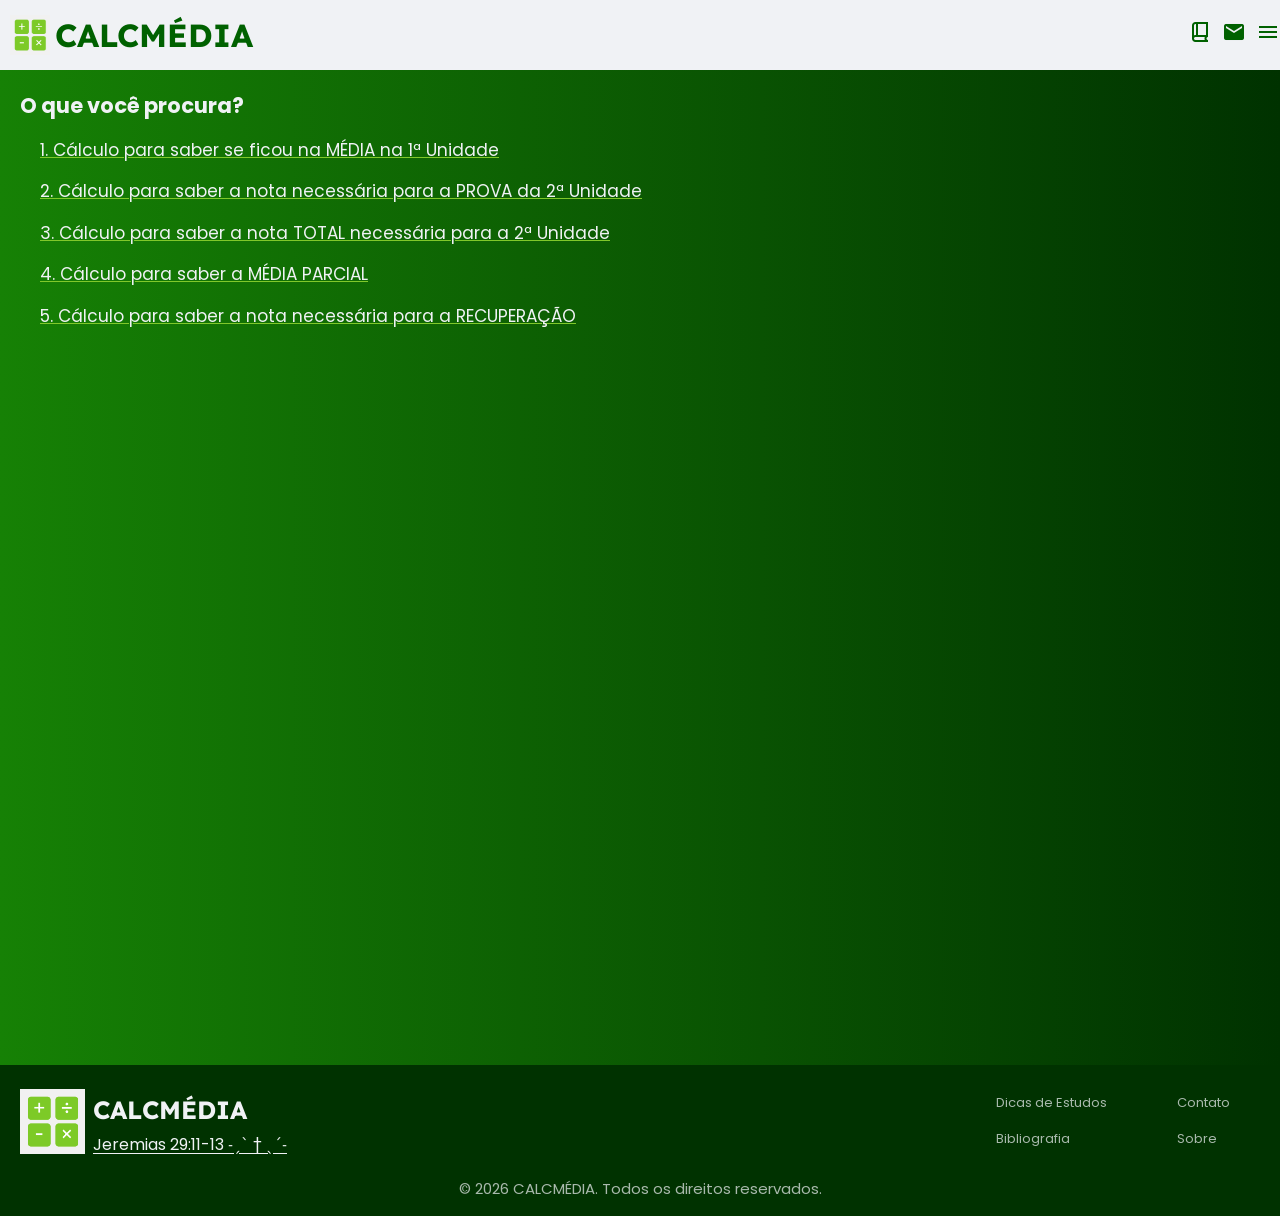
<file: index.html>
<!DOCTYPE html>
<html lang="pt-br">

<head>
    <meta charset="UTF-8">
    <meta name="viewport" content="width=device-width, initial-scale=1.0">
    <title>CALCMÉDIA</title>
    <link rel="stylesheet" href="CSS/style.css">

    <!-- Google Fonts -->
    <link rel="preconnect" href="https://fonts.googleapis.com">
    <link rel="preconnect" href="https://fonts.gstatic.com" crossorigin>
    <link href="https://fonts.googleapis.com/css2?family=Lexend:wght@700&display=swap" rel="stylesheet">
    <link
        href="https://fonts.googleapis.com/css2?family=Courier+Prime:ital,wght@0,400;0,700;1,400;1,700&family=Gabarito&family=Lato&family=Lumanosimo&family=Poppins:ital,wght@0,100;0,300;0,400;1,300&family=Ysabeau+SC:wght@500;600;700&display=swap"
        rel="stylesheet">

    <!-- Google Icons -->
    <!-- Cheio -->
    <link href="https://fonts.googleapis.com/icon?family=Material+Icons" rel="stylesheet">
    <!-- Outline-->
    <link rel="stylesheet"
        href="https://fonts.googleapis.com/css2?family=Material+Symbols+Outlined:opsz,wght,FILL,GRAD@20..48,100..700,0..1,-50..200" />

    <!-- Bootstrap -->
    <link href="https://cdn.jsdelivr.net/npm/bootstrap@5.3.8/dist/css/bootstrap.min.css" rel="stylesheet"
        integrity="sha384-sRIl4kxILFvY47J16cr9ZwB07vP4J8+LH7qKQnuqkuIAvNWLzeN8tE5YBujZqJLB" crossorigin="anonymous">
</head>

<body>
    <!-- CABEÇALHO -->
    <header class="cabecalho">
        <div class="logo-e-nomedosite">
            <img src="IMAGES/logotipo.png" class="logotipo">
            <h1 class="nomedosite">CALCMÉDIA</h1>
        </div>

        <nav>
            <ul>
                <li><a href="./HTML/SUBTÓPICOS/bibliografia.html" class="material-symbols-outlined icons">book_2</a></li>
                <li><a href="./HTML/SUBTÓPICOS/contato.html" class="material-icons icons">mail</a></li>
                <li class="menu-dropdown">
                    <input type="checkbox" id="menu-toggle">

                    <label for="menu-toggle" class="material-icons icons">
                        menu
                    </label>

                    <div class="menu-dropdown-filho">
                        <label for="menu-toggle" class="material-icons botao-cancelar">
                            close
                        </label>
                        <h2 class="titulo--dropdown-menu">O que você procura?</h2>
                        <a href="./HTML/TÓPICOS/nota_1_media.html" class="topicos-menu">1. Cálculo para saber se ficou
                            na MÉDIA na 1ª Unidade</a>
                        <a href="./HTML/TÓPICOS/nota_prova.html" class="topicos-menu">2. Cálculo para a PROVA da 2ª
                            Unidade</a>
                        <a href="./HTML/TÓPICOS/nota_total.html" class="topicos-menu">3. Cálculo da nota TOTAL para a 2ª
                            Unidade</a>
                        <a href="./HTML/TÓPICOS/media_parcial.html" class="topicos-menu">4. Cálculo para saber a MÉDIA
                            PARCIAL</a>
                        <a href="./HTML/TÓPICOS/nota_recuperacao.html" class="topicos-menu">5. Cálculo para a nota de
                            RECUPERAÇÃO</a>


                        </br>

                        <div class="icons-e-topicos-menu">
                            <span class="material-symbols-outlined icon_do_menu">pageview</span>
                            <a href="./HTML/SUBTÓPICOS/dicas_de_estudo.html">Dicas de estudos</a>
                        </div>

                        <div class="icons-e-topicos-menu">
                            <span class="material-symbols-outlined icon_do_menu">book_ribbon</span>
                            <a href="./HTML/SUBTÓPICOS/bibliografia.html">Bibliografia</a>
                        </div>


                        <div class="icons-e-topicos-menu">
                            <span class="material-symbols-outlined icon_do_menu">privacy_tip</span>
                            <a href="./HTML/SUBTÓPICOS/politica_de_privacidade.html">Política de Privacidade</a>
                        </div>


                        <div class="icons-e-topicos-menu">
                            <span class="material-symbols-outlined icon_do_menu">call</span>
                            <a href="./HTML/SUBTÓPICOS/contato.html">Contato</a>
                        </div>

                        <div class="icons-e-topicos-menu">
                            <span class="material-symbols-outlined icon_do_menu">info</span>
                            <a href="./HTML/SUBTÓPICOS/sobre.html">Sobre</a>
                        </div>
                    </div>
                </li>
            </ul>
        </nav>
    </header>
    <!-- FIM DO CABEÇALHO -->

    <p class="texto-body-titulo">O que você procura?</p>
    <div class="texto-body-titulo-ul">
        <p><a href="./HTML/TÓPICOS/nota_1_media.html" class="texto-body-topicos">1. Cálculo para saber se ficou na MÉDIA
                na 1ª Unidade</a></p>
        <p><a href="./HTML/TÓPICOS/nota_prova.html" class="texto-body-topicos">2. Cálculo para saber a nota necessária
                para a PROVA
                da 2ª Unidade</a></p>

        <p><a href="./HTML/TÓPICOS/nota_total.html" class="texto-body-topicos">3. Cálculo para saber a nota TOTAL
                necessária 
                para a 2ª Unidade</a></p>
        <p><a href="./HTML/TÓPICOS/media_parcial.html" class="texto-body-topicos">4. Cálculo para saber a MÉDIA PARCIAL</a></p>
        <p><a href="./HTML/TÓPICOS/nota_recuperacao.html" class="texto-body-topicos">5. Cálculo para saber a nota
                necessária para a RECUPERAÇÃO</a></p>
    </div>

    <!-- RODAPÉ-->
    <main>
    </main>
    <footer>
        <div id="footer_content">
            <div class="logo-e-nomedosite-footer">
                <img src="IMAGES/logotipo.png" class="logotipo-footer">
                <div class="nomedosite-e-versiculo">
                    <h1 class="nomedosite-footer">CALCMÉDIA</h1>
                    <a href="https://www.bibliaon.com/versiculo/jeremias_29_11-13/" target="_blank"
                        class="versiculo">Jeremias 29:11-13 ˗ˏˋ † ˎˊ˗ </a>
                </div>
            </div>
            <div class="divs-topicos-footer">
                <div class="topicos-footer">
                    <a href="HTML/" class="topicos-footer-texto">Dicas de Estudos</a>
                    <a href="HTML/" class="topicos-footer-texto">Bibliografia</a>
                </div>
                <div class="topicos-footer">
                    <a href="HTML/" class="topicos-footer-texto">Contato</a>
                    <a href="HTML/" class="topicos-footer-texto">Sobre</a>
                </div>
            </div>
        </div>

        <div class="footer-copyright">
            <center>
                <span class="footer-copyright-texto">&#169 2026 CALCMÉDIA.
                    Todos os direitos reservados.
                </span>
            </center>
        </div>

    </footer>
</body>

</html>
</file>
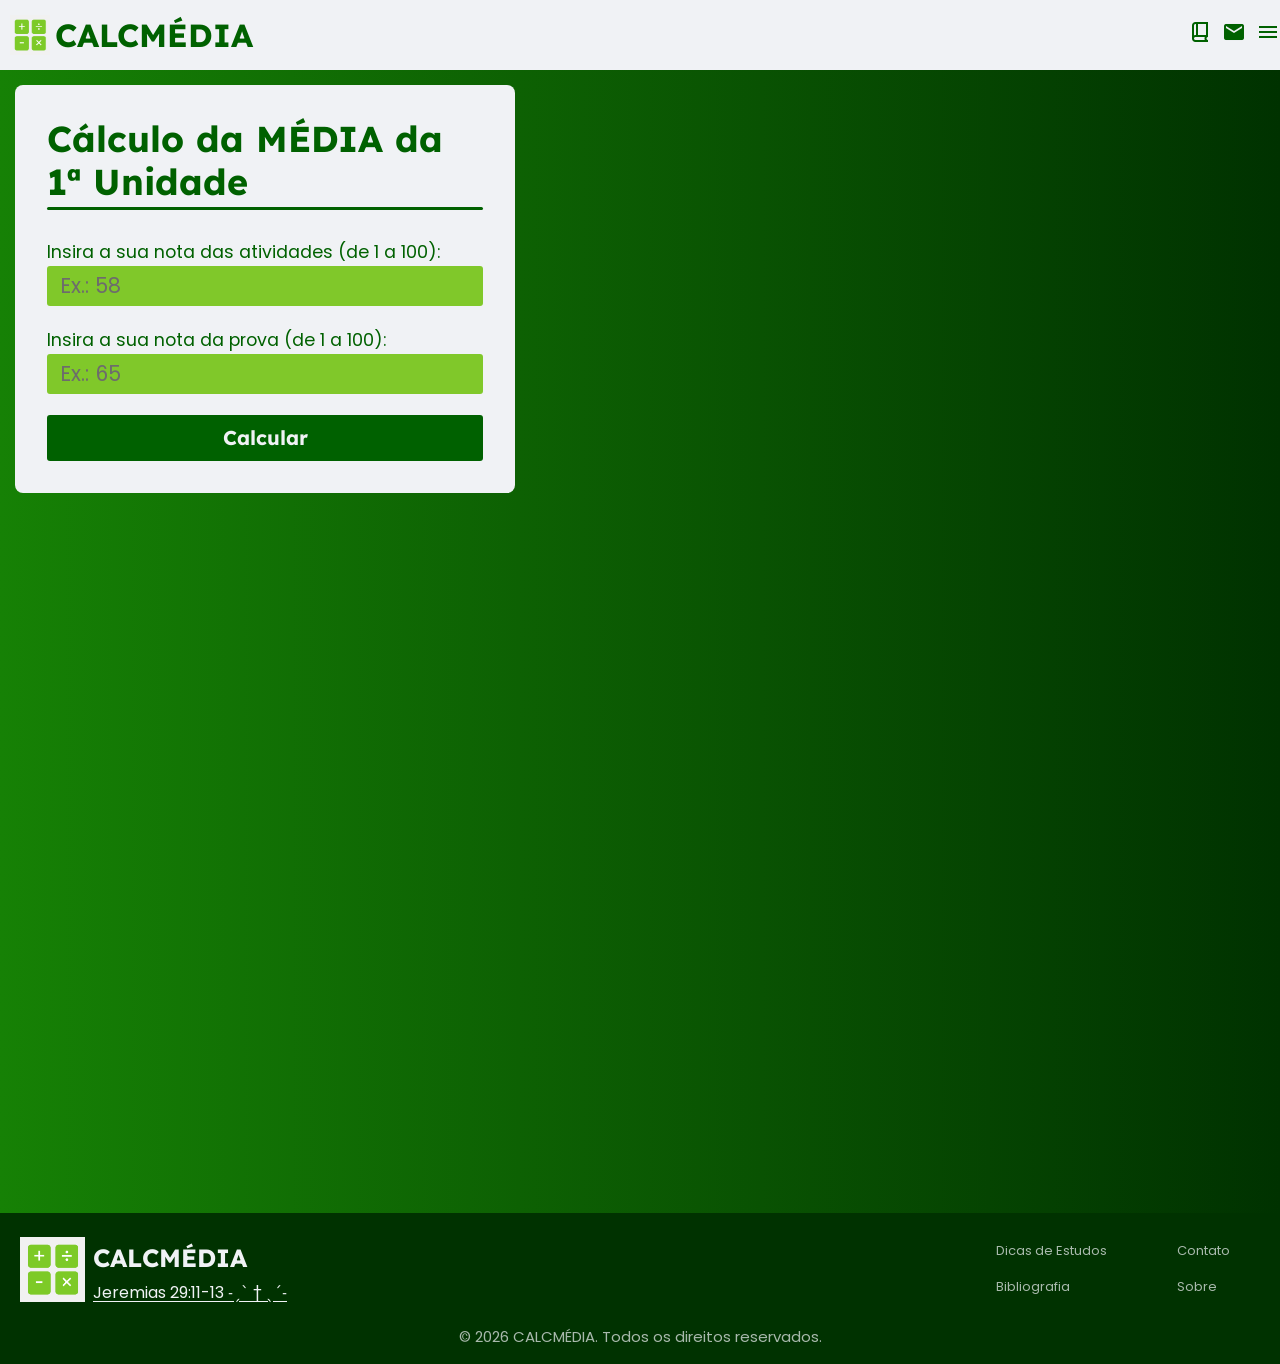
<file: HTML/TÓPICOS/nota_1_media.html>
<!DOCTYPE html>
<html lang="pt-br">

<head>
    <meta charset="UTF-8">
    <meta name="viewport" content="width=device-width, initial-scale=1.0">
    <title>Cálculo para saber a nota necessária para a RECUPERAÇÃO</title>
    <link rel="stylesheet" href="../../CSS/TÓPICOS/topicos_style.css">

    <!-- Google Fonts -->
    <link rel="preconnect" href="https://fonts.googleapis.com">
    <link rel="preconnect" href="https://fonts.gstatic.com" crossorigin>
    <link href="https://fonts.googleapis.com/css2?family=Lexend:wght@700&display=swap" rel="stylesheet">
    <link
        href="https://fonts.googleapis.com/css2?family=Courier+Prime:ital,wght@0,400;0,700;1,400;1,700&family=Gabarito&family=Lato&family=Lumanosimo&family=Poppins:ital,wght@0,100;0,300;0,400;1,300&family=Ysabeau+SC:wght@500;600;700&display=swap"
        rel="stylesheet">

    <!-- Google Icons -->
    <!-- Cheio -->
    <link href="https://fonts.googleapis.com/icon?family=Material+Icons" rel="stylesheet">
    <!-- Outline-->
    <link rel="stylesheet"
        href="https://fonts.googleapis.com/css2?family=Material+Symbols+Outlined:opsz,wght,FILL,GRAD@20..48,100..700,0..1,-50..200" />

    <!-- Bootstrap -->
    <link href="https://cdn.jsdelivr.net/npm/bootstrap@5.3.8/dist/css/bootstrap.min.css" rel="stylesheet"
        integrity="sha384-sRIl4kxILFvY47J16cr9ZwB07vP4J8+LH7qKQnuqkuIAvNWLzeN8tE5YBujZqJLB" crossorigin="anonymous">
</head>

<body>
    <!-- CABEÇALHO -->
    <header class="cabecalho">
        <div class="logo-e-nomedosite">
            <a href="../../index.html" class="link-para-home"><img src="../../IMAGES/logotipo.png" class="logotipo"></a>
            <a href="../../index.html" class="link-para-home">
                <h1 class="nomedosite">CALCMÉDIA</h1>
            </a>
        </div>

        <nav>
            <ul>
                <li><a href="../../HTML/SUBTÓPICOS/bibliografia.html" class="material-symbols-outlined icons">book_2</a>
                </li>
                <li><a href="../../HTML/SUBTÓPICOS/contato.html" class="material-icons icons">mail</a></li>
                <li class="menu-dropdown">
                    <input type="checkbox" id="menu-toggle">

                    <label for="menu-toggle" class="material-icons icons">
                        menu
                    </label>

                    <div class="menu-dropdown-filho">
                        <label for="menu-toggle" class="material-icons botao-cancelar">
                            close
                        </label>
                        <h2 class="titulo--dropdown-menu">O que você procura?</h2>
                        <a href="../../HTML/TÓPICOS/nota_1_media.html" class="topicos-menu">1. Cálculo para saber se
                            ficou na MÉDIA na
                            1ª Unidade
                        </a>
                        <a href="../../HTML/TÓPICOS/nota_prova.html" class="topicos-menu">2. Cálculo para saber a nota
                            necessária
                            para a PROVA
                            da 2ª Unidade
                        </a>
                        <a href="../../HTML/TÓPICOS/nota_total.html" class="topicos-menu">3. Cálculo para saber a nota
                            TOTAL
                            necessária
                            para a 2ª Unidade
                        </a>
                        <a href="../../HTML/TÓPICOS/media_parcial.html" class="topicos-menu">4. Cálculo para saber a
                            MÉDIA PARCIAL</a>
                        <a href="../../HTML/TÓPICOS/nota_recuperacao.html" class="topicos-menu">5. Cálculo para saber a
                            nota
                            necessária para a RECUPERAÇÃO
                        </a>

                        </br>

                        <div class="icons-e-topicos-menu">
                            <span class="material-symbols-outlined icon_do_menu">pageview</span>
                            <a href="../../HTML/SUBTÓPICOS/dicas_de_estudo.html">Dicas de estudos</a>
                        </div>

                        <div class="icons-e-topicos-menu">
                            <span class="material-symbols-outlined icon_do_menu">book_ribbon</span>
                            <a href="../../HTML/SUBTÓPICOS/bibliografia.html">Bibliografia</a>
                        </div>


                        <div class="icons-e-topicos-menu">
                            <span class="material-symbols-outlined icon_do_menu">privacy_tip</span>
                            <a href="../SUBTÓPICOS/politica_de_privacidade.html">Política de Privacidade</a>
                        </div>


                        <div class="icons-e-topicos-menu">
                            <span class="material-symbols-outlined icon_do_menu">call</span>
                            <a href="../../HTML/SUBTÓPICOS/contato.html">Contato</a>
                        </div>

                        <div class="icons-e-topicos-menu">
                            <span class="material-symbols-outlined icon_do_menu">info</span>
                            <a href="../../HTML/SUBTÓPICOS/sobre.html">Sobre</a>
                        </div>
                    </div>
                </li>
            </ul>
        </nav>
    </header>
    <!-- FIM DO CABEÇALHO -->

    <div id="container">
        <div id="calculator">
            <form id="form">
                <h1 id="title">Cálculo da MÉDIA da 1ª Unidade</h1>

                <div class="input-box">
                    <label for="nota1">
                        Insira a sua nota das atividades (de 1 a 100):
                    </label>
                    <div class="input-field">
                        <input type="number" placeholder="Ex.: 58" id="nota1" required>
                    </div>
                </div>

                <div class="input-box">
                    <label for="nota2">
                        Insira a sua nota da prova (de 1 a 100):
                    </label>
                    <div class="input-field">
                        <input type="number" placeholder="Ex.: 65" id="nota2" required>
                    </div>
                </div>

                <button id="calculate">
                    Calcular
                </button>
            </form>
            <div id="infos" class="hidden">
                <div id="result">
                    <div id="resultado_texto">
                        <span id="value"></span>
                        <span>Nota</span>
                    </div>
                    <div id="description">
                        <span></span>

                    </div>
                </div>

                <div id="more-info">
                    <p>Cálculo ⭢ Nota das atividades + Nota da prova</p>
                </div>

            </div>
        </div>
    </div>
    <script src="../../JS/TÓPICOS/nota_1_media.js"> /* Chamamento do arquivo JS*/</script>


    <!-- RODAPÉ-->
    <main>
    </main>
    <footer>
        <div id="footer_content">
            <div class="logo-e-nomedosite-footer">
                <img src="../../IMAGES/logotipo.png" class="logotipo-footer">
                <div class="nomedosite-e-versiculo">
                    <h1 class="nomedosite-footer">CALCMÉDIA</h1>
                    <a href="https://www.bibliaon.com/versiculo/jeremias_29_11-13/" target="_blank"
                        class="versiculo">Jeremias 29:11-13 ˗ˏˋ † ˎˊ˗ </a>
                </div>
            </div>
            <div class="divs-topicos-footer">
                <div class="topicos-footer">
                    <a href="../../HTML/SUBTÓPICOS/dicas_de_estudo.html" class="topicos-footer-texto">Dicas de
                        Estudos</a>
                    <a href="HTML/" class="topicos-footer-texto">Bibliografia</a>
                </div>
                <div class="topicos-footer">
                    <a href="../../HTML/SUBTÓPICOS/contato.html" class="topicos-footer-texto">Contato</a>
                    <a href="../../HTML/SUBTÓPICOS/sobre.html" class="topicos-footer-texto">Sobre</a>
                </div>
            </div>
        </div>

        <div class="footer-copyright">
            <center>
                <span class="footer-copyright-texto">&#169 2026 CALCMÉDIA.
                    Todos os direitos reservados.
                </span>
            </center>
        </div>

    </footer>
</body>

</html>
</file>
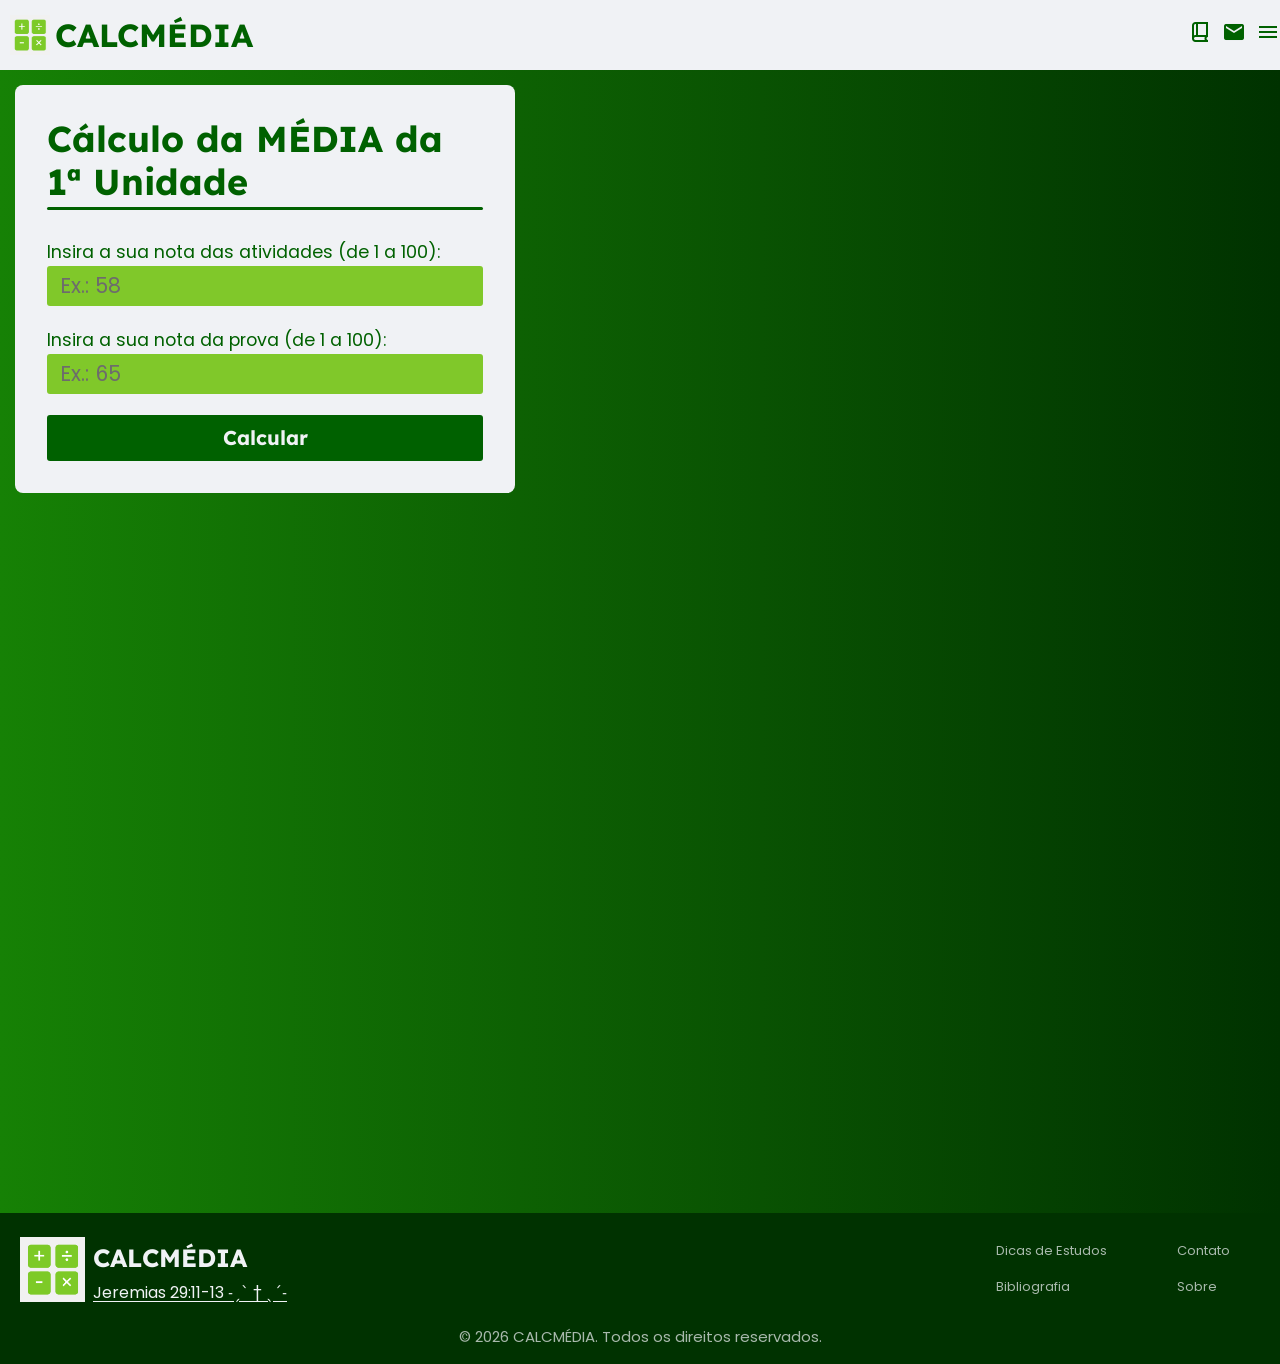
<file: HTML/TÓPICOS/nota_recuperacao.html>
<!DOCTYPE html>
<html lang="pt-br">

<head>
    <meta charset="UTF-8">
    <meta name="viewport" content="width=device-width, initial-scale=1.0">
    <title>Cálculo para saber a nota necessária para a RECUPERAÇÃO</title>
    <link rel="stylesheet" href="../../CSS/TÓPICOS/topicos_style.css">

    <!-- Google Fonts -->
    <link rel="preconnect" href="https://fonts.googleapis.com">
    <link rel="preconnect" href="https://fonts.gstatic.com" crossorigin>
    <link href="https://fonts.googleapis.com/css2?family=Lexend:wght@700&display=swap" rel="stylesheet">
    <link
        href="https://fonts.googleapis.com/css2?family=Courier+Prime:ital,wght@0,400;0,700;1,400;1,700&family=Gabarito&family=Lato&family=Lumanosimo&family=Poppins:ital,wght@0,100;0,300;0,400;1,300&family=Ysabeau+SC:wght@500;600;700&display=swap"
        rel="stylesheet">

    <!-- Google Icons -->
    <!-- Cheio -->
    <link href="https://fonts.googleapis.com/icon?family=Material+Icons" rel="stylesheet">
    <!-- Outline-->
    <link rel="stylesheet"
        href="https://fonts.googleapis.com/css2?family=Material+Symbols+Outlined:opsz,wght,FILL,GRAD@20..48,100..700,0..1,-50..200" />

    <!-- Bootstrap -->
    <link href="https://cdn.jsdelivr.net/npm/bootstrap@5.3.8/dist/css/bootstrap.min.css" rel="stylesheet"
        integrity="sha384-sRIl4kxILFvY47J16cr9ZwB07vP4J8+LH7qKQnuqkuIAvNWLzeN8tE5YBujZqJLB" crossorigin="anonymous">
</head>

<body>
    <!-- CABEÇALHO -->
    <header class="cabecalho">
        <div class="logo-e-nomedosite">
            <a href="../../index.html" class="link-para-home"><img src="../../IMAGES/logotipo.png" class="logotipo"></a>
            <a href="../../index.html" class="link-para-home">
                <h1 class="nomedosite">CALCMÉDIA</h1>
            </a>
        </div>

        <nav>
            <ul>
                <li><a href="../../HTML/SUBTÓPICOS/bibliografia.html" class="material-symbols-outlined icons">book_2</a>
                </li>
                <li><a href="../../HTML/SUBTÓPICOS/contato.html" class="material-icons icons">mail</a></li>
                <li class="menu-dropdown">
                    <input type="checkbox" id="menu-toggle">

                    <label for="menu-toggle" class="material-icons icons">
                        menu
                    </label>

                    <div class="menu-dropdown-filho">
                        <label for="menu-toggle" class="material-icons botao-cancelar">
                            close
                        </label>
                        <h2 class="titulo--dropdown-menu">O que você procura?</h2>
                        <a href="../../HTML/TÓPICOS/nota_1_media.html" class="topicos-menu">1. Cálculo para saber se
                            ficou na MÉDIA na
                            1ª Unidade</a>
                        <a href="../../HTML/TÓPICOS/nota_prova.html" class="topicos-menu">2. Cálculo para saber a nota
                            necessária
                            para a PROVA
                            da 2ª Unidade</a>
                        <a href="../../HTML/TÓPICOS/nota_total.html" class="topicos-menu">3. Cálculo para saber a nota TOTAL
                            necessária
                            para a 2ª Unidade</a>
                        <a href="../../HTML/TÓPICOS/media_parcial.html" class="topicos-menu">4. Cálculo para saber a MÉDIA PARCIAL</a>
                        <a href="../../HTML/TÓPICOS/nota_recuperacao.html" class="topicos-menu">5. Cálculo para saber a nota
                            necessária para a RECUPERAÇÃO</a>

                        </br>

                        <div class="icons-e-topicos-menu">
                            <span class="material-symbols-outlined icon_do_menu">pageview</span>
                            <a href="../../HTML/SUBTÓPICOS/dicas_de_estudo.html">Dicas de estudos</a>
                        </div>

                        <div class="icons-e-topicos-menu">
                            <span class="material-symbols-outlined icon_do_menu">book_ribbon</span>
                            <a href="../../HTML/SUBTÓPICOS/bibliografia.html">Bibliografia</a>
                        </div>


                        <div class="icons-e-topicos-menu">
                            <span class="material-symbols-outlined icon_do_menu">privacy_tip</span>
                            <a href="../SUBTÓPICOS/politica_de_privacidade.html">Política de Privacidade</a>
                        </div>


                        <div class="icons-e-topicos-menu">
                            <span class="material-symbols-outlined icon_do_menu">call</span>
                            <a href="../../HTML/SUBTÓPICOS/contato.html">Contato</a>
                        </div>

                        <div class="icons-e-topicos-menu">
                            <span class="material-symbols-outlined icon_do_menu">info</span>
                            <a href="../../HTML/SUBTÓPICOS/sobre.html">Sobre</a>
                        </div>
                    </div>
                </li>
            </ul>
        </nav>
    </header>
    <!-- FIM DO CABEÇALHO -->

    <div id="container">
        <div id="calculator">
            <form id="form">
                <h1 id="title">Cálculo da MÉDIA da 1ª Unidade</h1>

                <div class="input-box">
                    <label for="nota1">
                        Insira a sua nota das atividades (de 1 a 100):
                    </label>
                    <div class="input-field">
                        <input type="number" placeholder="Ex.: 58" id="nota1" required>
                    </div>
                </div>

                <div class="input-box">
                    <label for="nota2">
                        Insira a sua nota da prova (de 1 a 100):
                    </label>
                    <div class="input-field">
                        <input type="number" placeholder="Ex.: 65" id="nota2" required>
                    </div>
                </div>

                <button id="calculate">
                    Calcular
                </button>
            </form>
            <div id="infos" class="hidden">
                <div id="result">
                    <div id="resultado_texto">
                        <span id="value"></span>
                        <span>Nota</span>
                    </div>
                    <div id="description">
                        <span></span>

                    </div>
                </div>

                <div id="more-info">
                    <p>Cálculo ⭢ Média Parcial: [(4xN1)+(6xN2)]/10</p>
                    <p>Nota de Recuperação: 12 - Média Parcial</p>
                </div>

            </div>
        </div>
    </div>
    <script src="../../JS/TÓPICOS/nota_1_media.js"> /* Chamamento do arquivo JS*/</script>


    <!-- RODAPÉ-->
    <main>
    </main>
    <footer>
        <div id="footer_content">
            <div class="logo-e-nomedosite-footer">
                <img src="../../IMAGES/logotipo.png" class="logotipo-footer">
                <div class="nomedosite-e-versiculo">
                    <h1 class="nomedosite-footer">CALCMÉDIA</h1>
                    <a href="https://www.bibliaon.com/versiculo/jeremias_29_11-13/" target="_blank"
                        class="versiculo">Jeremias 29:11-13 ˗ˏˋ † ˎˊ˗ </a>
                </div>
            </div>
            <div class="divs-topicos-footer">
                <div class="topicos-footer">
                    <a href="../../HTML/SUBTÓPICOS/dicas_de_estudo.html" class="topicos-footer-texto">Dicas de Estudos</a>
                    <a href="HTML/" class="topicos-footer-texto">Bibliografia</a>
                </div>
                <div class="topicos-footer">
                    <a href="../../HTML/SUBTÓPICOS/contato.html" class="topicos-footer-texto">Contato</a>
                    <a href="../../HTML/SUBTÓPICOS/sobre.html" class="topicos-footer-texto">Sobre</a>
                </div>
            </div>
        </div>

        <div class="footer-copyright">
            <center>
                <span class="footer-copyright-texto">&#169 2026 CALCMÉDIA.
                    Todos os direitos reservados.
                </span>
            </center>
        </div>

    </footer>
</body>

</html>
</file>
<file: CSS/style.css>
* {
    margin: 0;
    padding: 0;
    box-sizing: border-box;
    font-family: Poppins, Arial, Helvetica, sans-serif;
}

:root {
    --branco: #f0f2f5;
    --body-verde-claro: #80c82a;
    --body-verde-escuro: #006100;
    --fundo-verde-claro: #168105;
    --fundo-verde-escuro: #003200;
}

body {
    background-image: linear-gradient(to right, var(--fundo-verde-claro), var(--fundo-verde-escuro));
}

/* CABEÇALHO */
.cabecalho {
    display: flex;
    justify-content: space-between;
    align-items: center;
    height: 70px;
    background-color: var(--branco);
    padding-left: 10px;
}

.cabecalho nav ul {
    list-style: none;
    padding: 0;
    margin: 0;
    display: flex;
    align-items: center;
    gap: 10px;
}

.cabecalho nav li {
    align-items: center;
}

.logo-e-nomedosite {
    display: flex;
    align-items: center;
}

.logotipo {
    height: auto;
    width: 40px;
}

.nomedosite {
    margin: 0;
    padding: 0;
    font-family: 'Lexend', Arial, Helvetica, sans-serif;
    font-weight: 700;
    font-size: 32px;
    padding-left: 5px;
    color: var(--body-verde-escuro);
}

nav a {
    text-decoration: none;
}

.icons {
    color: var(--body-verde-escuro);
    cursor: pointer;
    font-size: 32px;
}

.menu-dropdown {
    position: relative;
}

.topicos-menu {
    font-family: Poppins, Helvetica, sans-serif;
    color: var(--branco);
    padding-top: 5px;
}

.botao-cancelar {
    padding-top: 10px;
    padding-bottom: 10px;
    color: var(--branco);
    text-align: right;
}

.titulo--dropdown-menu {
    color: var(--branco);
    font-size: 25px;
    font-family: Poppins, Helvetica, sans-serif;
    font-weight: 800;
}

.menu-dropdown-filho {
    position: fixed;
    top: 0;
    right: 0;
    height: 100vh;
    width: 400px;
    text-align: left;
    padding-left: 20px;
    padding-right: 20px;
    padding-bottom: 20px;
    background-color: var(--body-verde-escuro);
    z-index: 1000;

    transform: translateX(100%);
    transition: 0.25s ease;
    pointer-events: none;
}

#menu-toggle {
    position: absolute !important;
    opacity: 0 !important;
    width: 0 !important;
    height: 0 !important;
    pointer-events: none !important;
}

.menu-dropdown-filho .topicos-menu:hover {
    background-color: var(--fundo-verde-claro);
}

.menu-dropdown-filho a {
    display: block;
    color: var(--branco);
}

.icons-e-topicos-menu {
    display: flex;
    padding-top: 7px;

}

.icon_do_menu {
    color: var(--branco);
    padding-right: 5px;
}

.botao-cancelar {
    font-size: 40px;
    z-index: 10000;
    position: relative;
    cursor: pointer;
    text-align: left;
}

#menu-toggle:checked~.menu-dropdown-filho {
    transform: translateX(0);
    pointer-events: auto;
}

.menu-dropdown-filho {
    transform: translateX(100%);
    pointer-events: none;
}

#menu-toggle:checked~.menu-dropdown-filho {
    transform: translateX(0);
    pointer-events: auto;
}

/* BODY */
.texto-body-titulo {
    font-family: Poppins, Arial, Helvetica, sans-serif;
    color: var(--branco);
    font-size: 21px;
    font-weight: 700;
    padding-left: 20px;
    padding-top: 20px;
}

.texto-body-titulo-ul {
    padding-left: 40px;
    padding-right: 40px;
    color: var(--branco);
}

.texto-body-topicos {
    font-family: Poppins, Arial, Helvetica, sans-serif;
    color: var(--branco);
    font-size: 17px;
    text-decoration: underline;
    text-decoration-color: var(--body-verde-claro);
    text-decoration-thickness: 1px;
}

/* RODAPÉ */
main {
    height: 80vh;
    /* O que faz ficar lá embaixo */
}

footer {
    width: 100%;
    color: var(--body-verde-escuro);
}

#footer_content {
    background-color: var(--fundo-verde-escuro);
    display: flex;
    padding: 20px;
    justify-content: space-between;
}

#footer_contacts h1 {
    margin-bottom: 0.75rem;
}

#footer-list {
    display: flex;
    text-decoration: none;
    gap: 0.75;
    list-style: none;
}

.logo-e-nomedosite-footer {
    display: flex;
    align-items: center;
}

.logotipo-footer {
    height: auto;
    width: 70px;
    padding-right: 5px;
}

.nomedosite-footer {
    font-family: 'Lexend', Arial, Helvetica, sans-serif;
    font-weight: 700;
    font-size: 25px;
    color: var(--branco);
    padding-top: 10px;
}

.nomedosite-e-versiculo {
    display: block;
    padding-left: 3px;
}

.versiculo {
    font-family: Poppins, Arial, Helvetica, sans-serif;
    color: var(--body-verde-escuro);
    color: var(--branco);
    text-underline-offset: 2.5px;
    text-decoration-color: var(--branco);
}

.divs-topicos-footer {
    display: flex;
}

.topicos-footer {
    display: grid;
    align-items: center;
    padding-left: 40px;
    padding-right: 30px;
}

.topicos-footer-texto {
    color: var(--branco);
    font-family: Poppins, Arial, Helvetica, sans-serif;
    font-size: 13px;
    opacity: 70%;
    text-decoration: none;
}

.footer-copyright {
    text-align: center;
    background-color: var(--fundo-verde-escuro);
    padding-bottom: 15px;
}

.footer-copyright-texto {
    color: var(--branco);
    opacity: 70%;
    font-size: 15px;
}

/* RESPONSIVIDADE */
/* BODY */ 
@media screen and (max-width: 320px) {
    .menu-dropdown-filho {
        width: 90%;
    }
}

/* RODAPÉ */ 
@media screen and (max-width: 800px) {
    #footer_content {
        display: block;
    }
    .logo-e-nomedosite-footer{
        opacity: 90%;
    }
    .logo-e-nomedosite-footer{
        padding-left: 4px;
        padding-top: 4px;
    }

    .divs-topicos-footer {
        justify-content: space-between;
    }

    .topicos-footer {
        padding-left: 4px;
        padding-top: 30px;
        font-size: 20%;
    }

    .topicos-footer-texto {
        padding-bottom: 20px;
    }

    .footer-copyright span {
        font-size: 80%;
    }
}
</file>
<file: CSS/TÓPICOS/topicos_style.css>
* {
    margin: 0;
    padding: 0;
    box-sizing: border-box;
    font-family: Poppins, Arial, Helvetica, sans-serif;
}

:root {
    --branco: #f0f2f5;
    --body-verde-claro: #80c82a;
    --body-verde-escuro: #006100;
    --fundo-verde-claro: #168105;
    --fundo-verde-escuro: #003200;
}

/* PRINCIPAL */
/* CABEÇALHO */
.cabecalho {
    display: flex;
    justify-content: space-between;
    align-items: center;
    height: 70px;
    background-color: var(--branco);
    padding-left: 10px;
}

.cabecalho nav ul {
    list-style: none;
    padding: 0;
    margin: 0;
    display: flex;
    align-items: center;
    gap: 10px;
}

.cabecalho nav li {
    align-items: center;
}

.logo-e-nomedosite {
    display: flex;
    align-items: center;
}

.logotipo {
    height: auto;
    width: 40px;
}

.nomedosite {
    margin: 0;
    padding: 0;
    font-family: 'Lexend', Arial, Helvetica, sans-serif;
    font-weight: 700;
    font-size: 32px;
    padding-left: 5px;
    color: var(--body-verde-escuro);
}

nav a {
    text-decoration: none;
}

.icons {
    color: var(--body-verde-escuro);
    cursor: pointer;
    font-size: 32px;
}

.menu-dropdown {
    position: relative;
}

.topicos-menu {
    font-family: Poppins, Helvetica, sans-serif;
    color: var(--branco);
    padding-top: 5px;
}

.botao-cancelar {
    padding-top: 10px;
    padding-bottom: 10px;
    color: var(--branco);
    text-align: right;
}

.titulo--dropdown-menu {
    color: var(--branco);
    font-size: 25px;
    font-family: Poppins, Helvetica, sans-serif;
    font-weight: 800;
}

.menu-dropdown-filho {
    position: fixed;
    top: 0;
    right: 0;
    height: 100vh;
    width: 400px;
    text-align: left;
    padding-left: 20px;
    padding-right: 20px;
    padding-bottom: 20px;
    background-color: var(--body-verde-escuro);
    z-index: 1000;

    transform: translateX(100%);
    transition: 0.25s ease;
    pointer-events: none;
}

#menu-toggle {
    position: absolute !important;
    opacity: 0 !important;
    width: 0 !important;
    height: 0 !important;
    pointer-events: none !important;
}

.menu-dropdown-filho .topicos-menu:hover {
    background-color: var(--fundo-verde-claro);
}

.menu-dropdown-filho a {
    display: block;
    color: var(--branco);
}

.icons-e-topicos-menu {
    display: flex;
    padding-top: 7px;
}

.icon_do_menu {
    color: var(--branco);
    padding-right: 5px;
}

.botao-cancelar {
    font-size: 40px;
    z-index: 10000;
    position: relative;
    cursor: pointer;
    text-align: left;
}

#menu-toggle:checked~.menu-dropdown-filho {
    transform: translateX(0);
    pointer-events: auto;
}

.menu-dropdown-filho {
    transform: translateX(100%);
    pointer-events: none;
}

#menu-toggle:checked~.menu-dropdown-filho {
    transform: translateX(0);
    pointer-events: auto;
}

/* BODY */
.texto-body-titulo {
    font-family: Poppins, Arial, Helvetica, sans-serif;
    color: var(--branco);
    font-size: 21px;
    font-weight: 700;
    padding-left: 20px;
    padding-top: 20px;
}

.texto-body-titulo-ul {
    padding-left: 40px;
    color: var(--branco);
}

.texto-body-topicos {
    font-family: Poppins, Arial, Helvetica, sans-serif;
    color: var(--branco);
    font-size: 17px;
    text-decoration: underline;
    text-decoration-color: var(--body-verde-claro);
    text-decoration-thickness: 1px;
}

/* RODAPÉ */
main {
    height: 80vh;
    /* O que faz ficar lá embaixo */
}

footer {
    width: 100%;
    color: var(--body-verde-escuro);
}

#footer_content {
    background-color: var(--fundo-verde-escuro);
    display: flex;
    padding: 20px;
    justify-content: space-between;
}

#footer_contacts h1 {
    margin-bottom: 0.75rem;
}

#footer-list {
    display: flex;
    text-decoration: none;
    gap: 0.75;
    list-style: none;
}

.logo-e-nomedosite-footer {
    display: flex;
    align-items: center;
}

.logotipo-footer {
    height: auto;
    width: 70px;
    padding-right: 5px;
}

.nomedosite-footer {
    font-family: 'Lexend', Arial, Helvetica, sans-serif;
    font-weight: 700;
    font-size: 25px;
    color: var(--branco);
    padding-top: 10px;
}

.nomedosite-e-versiculo {
    display: block;
    padding-left: 3px;
}

.versiculo {
    font-family: Poppins, Arial, Helvetica, sans-serif;
    color: var(--body-verde-escuro);
    color: var(--branco);
    text-underline-offset: 2.5px;
    text-decoration-color: var(--branco);
}

.divs-topicos-footer {
    display: flex;
}

.topicos-footer {
    display: grid;
    align-items: center;
    padding-left: 40px;
    padding-right: 30px;
}

.topicos-footer-texto {
    color: var(--branco);
    font-family: Poppins, Arial, Helvetica, sans-serif;
    font-size: 13px;
    opacity: 70%;
    text-decoration: none;
}

.footer-copyright {
    text-align: center;
    background-color: var(--fundo-verde-escuro);
    padding-bottom: 15px;
}

.footer-copyright-texto {
    color: var(--branco);
    opacity: 70%;
    font-size: 15px;
}

/* RESPONSIVIDADE */
/* BODY */
@media screen and (max-width: 450px) {
    .menu-dropdown-filho {
        width: 90%;
    }
}

/* RODAPÉ */
@media screen and (max-width: 800px) {
    #footer_content {
        display: block;
    }

    .logo-e-nomedosite-footer {
        opacity: 90%;
    }

    .logo-e-nomedosite-footer {
        padding-left: 4px;
        padding-top: 4px;
    }

    .divs-topicos-footer {
        justify-content: space-between;
    }

    .topicos-footer {
        padding-left: 4px;
        padding-top: 30px;
        font-size: 20%;
    }

    .topicos-footer-texto {
        padding-bottom: 20px;
    }

    .footer-copyright span {
        font-size: 80%;
    }
}



/* TÓPICO */
.link-para-home {
    text-decoration: none;
}

/* Calculadora */
@import url('https://fonts.googleapis.com/css2?family=Poppins:ital,wght@0,100;0,200;0,300;0,400;0,500;0,600;0,700;0,800;0,900;1,100;1,200;1,300;1,400;1,500;1,600;1,700;1,800;1,900&display=swap');

body {
    background-image: linear-gradient(to right, var(--fundo-verde-claro), var(--fundo-verde-escuro));
    font-family: "Lexend", sans-serif;
}

#container {
    display: flex;
    align-items: center;
    gap: 3.5rem;

    margin-left: 15px;
    margin-right: 15px;

}

#calculator {
    display: flex;
    flex-direction: column;
    gap: 2rem;
    padding: 2rem;
    background-color: var(--branco);
    border-radius: 8px;
    width: 500px;
    margin-top: 15px;
}

#form {
    display: flex;
    flex-direction: column;
    gap: 1.3rem;
    color: var(--body-verde-escuro);
}

#title {
    font-family: "Lexend", sans-serif;
    font-size: 2.25rem;
    font-weight: bold;
    position: relative;
    padding-bottom: 7px;
}

#title::after {
    position: absolute;
    content: '';
    background-color: var(--body-verde-escuro);
    width: 100%;
    height: 3px;
    bottom: 0;
    left: 0;
    border-radius: 3px;
}

.input-box {
    font-size: 1.1rem;
    color: var(--body-verde-escuro);
}

.input-field {
    display: flex;
    align-items: center;
    justify-content: space-between;
    background-color: var(--body-verde-claro);
    padding: 0.3rem;
    border-radius: 3px;
    font-weight: bold;
    font-family: "Lexend", sans-serif;
}

.input-field span {
    color: var(--branco);
    font-size: 1.3rem;
    padding: 0.6rem 1rem;
}

.input-field input {
    background-color: transparent;
    border: none;
    width: 100%;
    font-size: 1.3rem;
    color: var(--branco);
    padding: 0 0.5rem;
}

.input-field input::-webkit-inner-spin-button,
.input-field input::-webkit-outer-spin-button {
    appearance: none;
}

#calculate {
    border: none;
    font-size: 1.25rem;
    font-weight: bold;
    background-color: var(--body-verde-escuro);
    color: var(--branco);
    padding: 0.5rem 0;
    border-radius: 3px;
    cursor: pointer;
    font-family: "Lexend", sans-serif;
    margin-bottom: 0px;
}

#result {
    display: flex;
    gap: 2rem;
    align-items: center;
    border-top: 1px solid #a5a5a5;
    padding: 0.75rem 0;
    margin-top: 0px; 
    justify-content: space-between;
}

#resultado_texto {
    display: flex;
    align-items: center;
    flex-direction: column;
    font-size: 2.25rem;
}

#resultado_texto span:last-child {
    font-size: 0.875rem;
    color: rgb(58, 58, 58);
}

#description {
    width: 15.5rem;
}

#more-info {
    border-top: 1px solid #a5a5a5;
    padding-top: 1.5rem;
}

#more-info p{
    color: rgb(58, 58, 58);
    display: flex;
    justify-content: center;
    align-items: center;
    gap: 0.6rem;
    font-size: 0.875rem;
    text-decoration: none;
}
#more-info a {
    color: #0000a7;
    display: flex;
    justify-content: center;
    align-items: center;
    gap: 0.6rem;
    font-size: 0.875rem;
    text-decoration: none;
}

input::placeholder {
    color: rgb(109, 108, 108);
    font-family: Poppins, Arial, Helvetica, sans-serif;
}

.hidden {
    display: none;
}

.normal {
    color: rgb(0, 180, 0);
}

.attention {
    color: rgb(204, 0, 0);
}
.link_description{
    text-decoration: none; 
}
@media screen and (max-width: 500px) {
    #container {
        max-width: 500px;
        height: 100%;
        margin-left: 15px;
        margin-right: 15px;
    }

    #calculator {
        width: 100%;
        max-width: 500px;
        height: 100%; 
        margin-top: 15px;
    }
}
</file>
